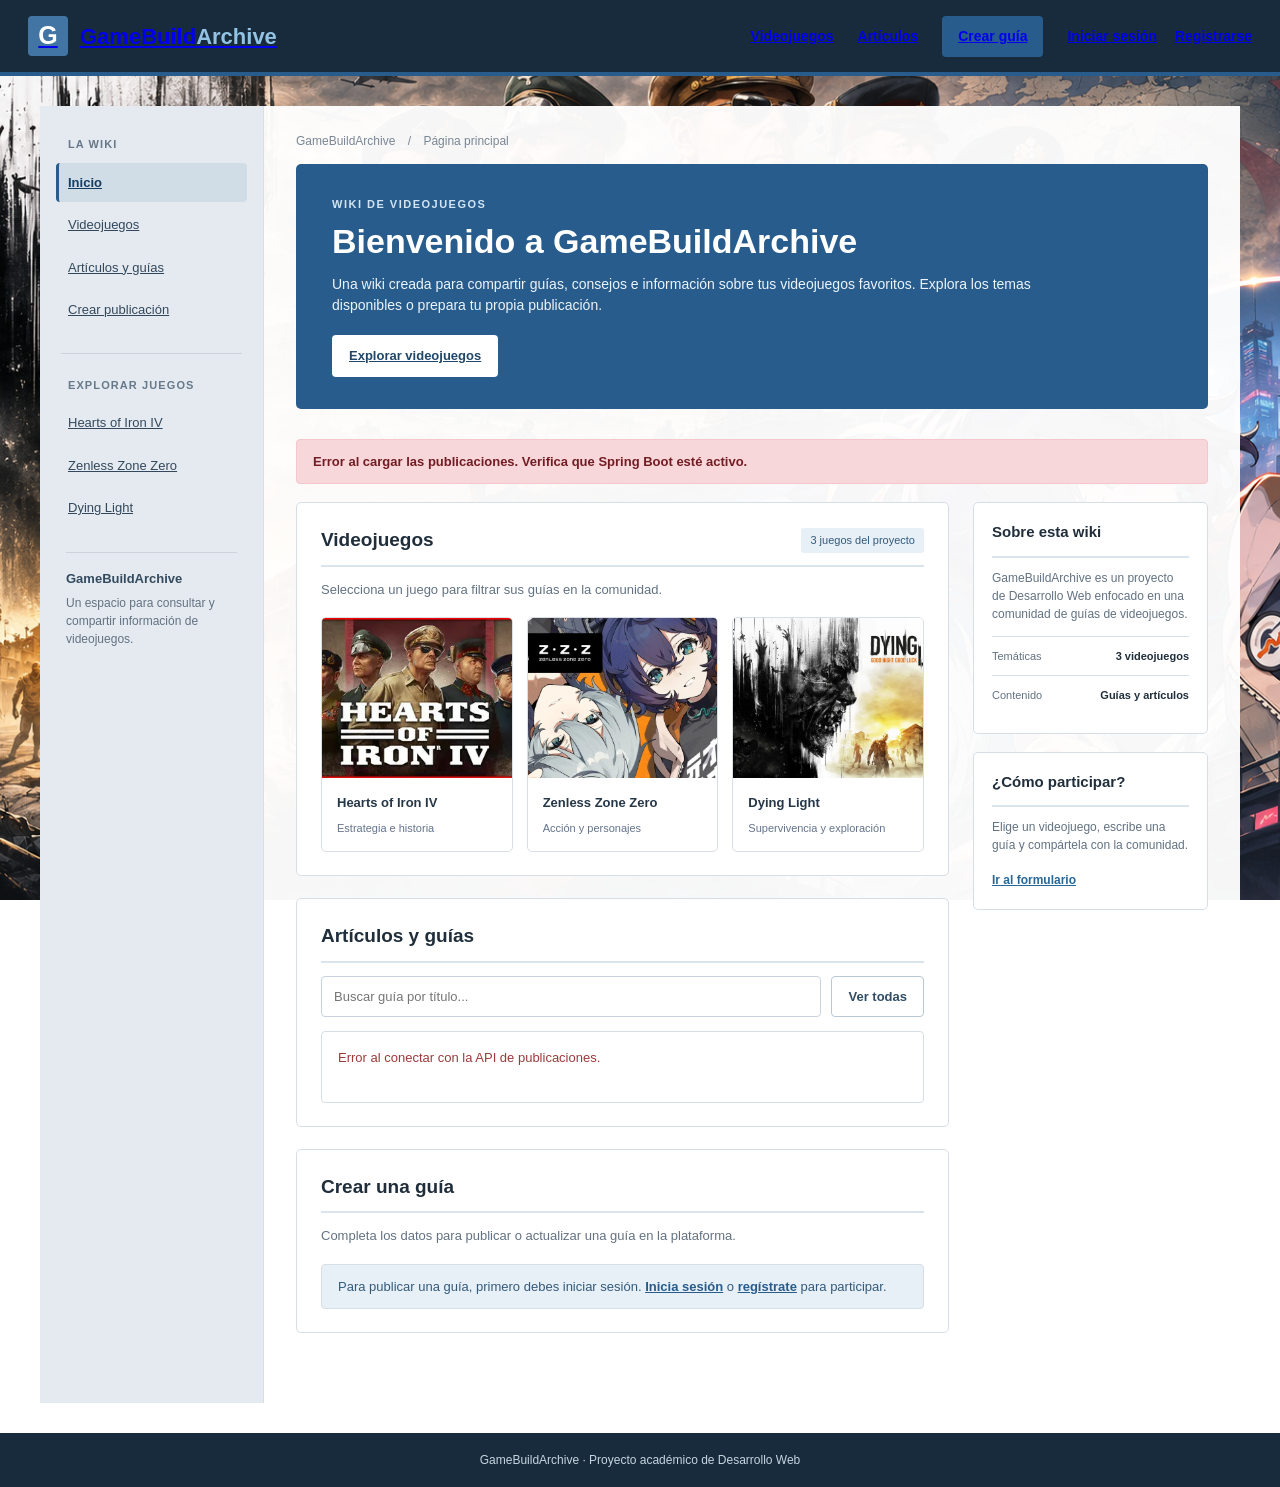
<file: frontend/index.html>
<!DOCTYPE html>
<html lang="es">
<head>
  <meta charset="UTF-8">
  <meta name="viewport" content="width=device-width, initial-scale=1.0">
  <meta name="description" content="GameBuildArchive, wiki y comunidad de guías de videojuegos.">
  <title>GameBuildArchive | Wiki de videojuegos</title>
  <link rel="stylesheet" href="css/styles.css">
</head>
<body>
  <header class="cabecera" id="inicio">
    <div class="cabecera-interior">
      <a class="logo" href="#inicio" aria-label="GameBuildArchive, inicio">
        <span class="logo-cuadro" aria-hidden="true">G</span>
        <span>GameBuild<span class="logo-resaltado">Archive</span></span>
      </a>
      <nav class="enlaces-superiores" aria-label="Navegación superior">
        <a href="#videojuegos">Videojuegos</a>
        <a href="#articulos">Artículos</a>
        <a class="enlace-contribuir" href="#crear-guia">Crear guía</a>
        <span class="zona-sesion" id="zona-sesion"></span>
      </nav>
    </div>
  </header>

  <div class="estructura">
    <aside class="barra-lateral" aria-label="Menú de la wiki">
      <p class="lateral-titulo">LA WIKI</p>
      <nav class="menu-lateral" aria-label="Secciones">
        <a href="#inicio" class="seleccionado">Inicio</a>
        <a href="#videojuegos">Videojuegos</a>
        <a href="#articulos">Artículos y guías</a>
        <a href="#crear-guia">Crear publicación</a>
      </nav>
      <div class="separador-lateral"></div>
      <p class="lateral-titulo">EXPLORAR JUEGOS</p>
      <nav class="menu-lateral" aria-label="Juegos disponibles">
        <a href="#hoi4">Hearts of Iron IV</a>
        <a href="#zzz">Zenless Zone Zero</a>
        <a href="#dyinglight">Dying Light</a>
      </nav>
      <div class="nota-lateral">
        <strong>GameBuildArchive</strong>
        <p>Un espacio para consultar y compartir información de videojuegos.</p>
      </div>
    </aside>

    <main class="principal">
      <div class="ruta">GameBuildArchive <span aria-hidden="true">/</span> Página principal</div>
      <section class="bienvenida" aria-labelledby="titulo-inicio">
        <p class="sobretitulo">WIKI DE VIDEOJUEGOS</p>
        <h1 id="titulo-inicio">Bienvenido a GameBuildArchive</h1>
        <p>Una wiki creada para compartir guías, consejos e información sobre tus videojuegos favoritos. Explora los temas disponibles o prepara tu propia publicación.</p>
        <a class="boton boton-claro" href="#videojuegos">Explorar videojuegos</a>
      </section>

      <!-- Contenedor dinámico para errores y confirmaciones HTTP -->
      <div id="alerta-sistema" class="alerta-oculta" role="alert" aria-live="polite"></div>

      <div class="columnas-contenido">
        <div class="contenido-central">
          <section class="seccion" id="videojuegos" aria-labelledby="titulo-videojuegos">
            <div class="encabezado-seccion">
              <h2 id="titulo-videojuegos">Videojuegos</h2>
              <span class="etiqueta-simple">3 juegos del proyecto</span>
            </div>
            <p class="texto-secundario">Selecciona un juego para filtrar sus guías en la comunidad.</p>
            <div class="tarjetas-juegos">
                <a class="tarjeta-juego" href="#articulos" id="hoi4">
                    <img src="img/hoi4.jpg" alt="Hearts of Iron IV" class="imagen-juego">
                    <span class="tarjeta-cuerpo">
                        <strong>Hearts of Iron IV</strong>
                        <small>Estrategia e historia</small>
                    </span>
                </a>
                <a class="tarjeta-juego" href="#articulos" id="zzz">
                    <img src="img/zzz.jpg" alt="Zenless Zone Zero" class="imagen-juego">
                    <span class="tarjeta-cuerpo">
                        <strong>Zenless Zone Zero</strong>
                        <small>Acción y personajes</small>
                    </span>
                </a>
                <a class="tarjeta-juego" href="#articulos" id="dyinglight">
                    <img src="img/dyinglight.jpg" alt="Dying Light" class="imagen-juego">
                    <span class="tarjeta-cuerpo">
                        <strong>Dying Light</strong>
                        <small>Supervivencia y exploración</small>
                    </span>
                </a>
            </div>
          </section>

          <section class="seccion" id="articulos" aria-labelledby="titulo-articulos">
            <div class="encabezado-seccion"><h2 id="titulo-articulos">Artículos y guías</h2></div>
            <div class="barra-filtros">
              <input type="text" id="filtro-titulo" placeholder="Buscar guía por título...">
              <button type="button" id="btn-limpiar-filtro" class="boton boton-borde">Ver todas</button>
            </div>
            <div class="lista-articulos"></div>
          </section>

          <section class="seccion" id="crear-guia" aria-labelledby="titulo-crear">
            <div class="encabezado-seccion"><h2 id="titulo-crear">Crear una guía</h2></div>
            <p class="texto-secundario">Completa los datos para publicar o actualizar una guía en la plataforma.</p>
            <div id="aviso-sesion" class="aviso-sesion" style="display:none">
              Para publicar una guía, primero debes iniciar sesión. <a href="login.html">Inicia sesión</a> o <a href="registro.html">regístrate</a> para participar.
            </div> 
            <form class="formulario" id="form-publicacion" autocomplete="off">
              <input type="hidden" id="publicacion-id" value="">
              <div class="fila-campos">
                <div class="campo">
                  <label for="titulo">Título de la guía <span aria-hidden="true">*</span></label>
                  <input id="titulo" name="titulo" type="text" maxlength="180" required placeholder="Ej. Guía para principiantes">
                </div>
                <div class="campo">
                  <label for="videojuego">Videojuego <span aria-hidden="true">*</span></label>
                  <select id="videojuego" name="videojuegoId" required>
                    <option value="" selected>Cargando videojuegos...</option>
                  </select>
                </div>
              </div>
              <div class="campo">
                <label for="resumen">Resumen de la guía</label>
                <textarea id="resumen" name="resumen" rows="5" placeholder="Escribe una introducción sobre tu guía..."></textarea>
              </div>
              <div class="acciones-formulario">
                <button type="reset" id="btn-cancelar-edicion" class="boton boton-borde">Limpiar</button>
                <button type="submit" id="btn-submit-publicacion" class="boton boton-oscuro">Publicar guía</button>
              </div>
            </form>
          </section>
        </div>

        <aside class="panel-derecho" aria-label="Información de la comunidad">
          <section class="panel-informativo">
            <h2>Sobre esta wiki</h2>
            <p>GameBuildArchive es un proyecto de Desarrollo Web enfocado en una comunidad de guías de videojuegos.</p>
            <div class="dato-simple"><span>Temáticas</span><strong>3 videojuegos</strong></div>
            <div class="dato-simple"><span>Contenido</span><strong>Guías y artículos</strong></div>
          </section>
          <section class="panel-informativo">
            <h2>¿Cómo participar?</h2>
            <p>Elige un videojuego, escribe una guía y compártela con la comunidad.</p>
            <a class="enlace-texto" href="#crear-guia">Ir al formulario</a>
          </section>
        </aside>
      </div>
    </main>
  </div>

  <footer class="pie">GameBuildArchive · Proyecto académico de Desarrollo Web</footer>
  <script src="js/auth.js"></script>
  <script src="js/app.js"></script>
</body>
</html>
</file>
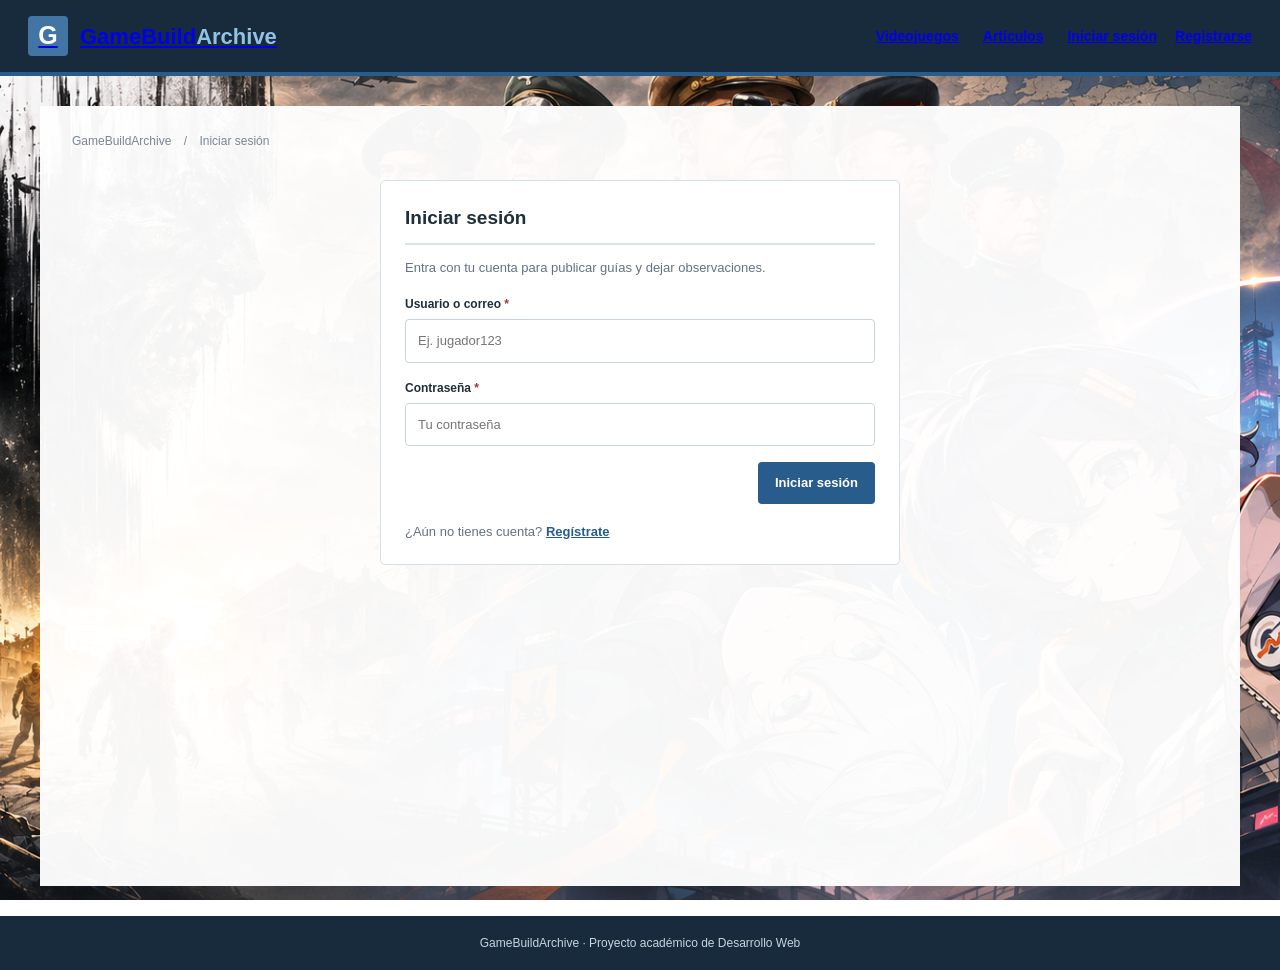
<file: frontend/login.html>
<!DOCTYPE html>
<html lang="es">
 <head>
  <meta charset="UTF-8">
  <meta name="viewport" content="width=device-width, initial-scale=1.0">
  <title>Iniciar sesión | GameBuildArchive</title>
  <link rel="stylesheet" href="css/styles.css">
 </head>
 <body>
  <header class="cabecera">
   <div class="cabecera-interior">
    <a class="logo" href="index.html" aria-label="GameBuildArchive, inicio">
     <span class="logo-cuadro" aria-hidden="true">G</span>
     <span>GameBuild<span class="logo-resaltado">Archive</span></span>
    </a>
    <nav class="enlaces-superiores" aria-label="Navegación superior">
     <a href="index.html#videojuegos">Videojuegos</a>
     <a href="index.html#articulos">Artículos</a>
     <span class="zona-sesion" id="zona-sesion"></span>
    </nav>
   </div>
  </header>

  <div class="estructura estructura-simple">
   <main class="principal">
    <div class="ruta">GameBuildArchive <span aria-hidden="true">/</span> Iniciar sesión</div>
    <div id="alerta-sistema" class="alerta-oculta" role="alert" aria-live="polite"></div>
    <section class="seccion pagina-acceso" aria-labelledby="titulo-login">
     <div class="encabezado-seccion"><h2 id="titulo-login">Iniciar sesión</h2></div>
     <p class="texto-secundario">Entra con tu cuenta para publicar guías y dejar observaciones.</p>
     <form class="formulario" id="form-login" autocomplete="on" novalidate>
      <div class="campo">
       <label for="identificador">Usuario o correo <span aria-hidden="true">*</span></label>
       <input id="identificador" name="identificador" type="text" maxlength="150" required autocomplete="username" placeholder="Ej. jugador123">
        </div>
        <div class="campo">
         <label for="password">Contraseña <span aria-hidden="true">*</span></label>
         <input id="password" name="password" type="password" maxlength="64" required autocomplete="current-password" placeholder="Tu contraseña">
        </div>
        <div class="acciones-formulario">
         <button type="submit" id="btn-login" class="boton boton-oscuro">Iniciar sesión</button>
        </div>
       </form>
         <p class="pie-formulario">¿Aún no tienes cuenta? <a href="registro.html">Regístrate</a></p>
    </section>
   </main>
    </div>
    <footer class="pie">GameBuildArchive · Proyecto académico de Desarrollo Web</footer>
    <script src="js/auth.js"></script>
    <script src="js/login.js"></script>
    </body>
</html>
</file>
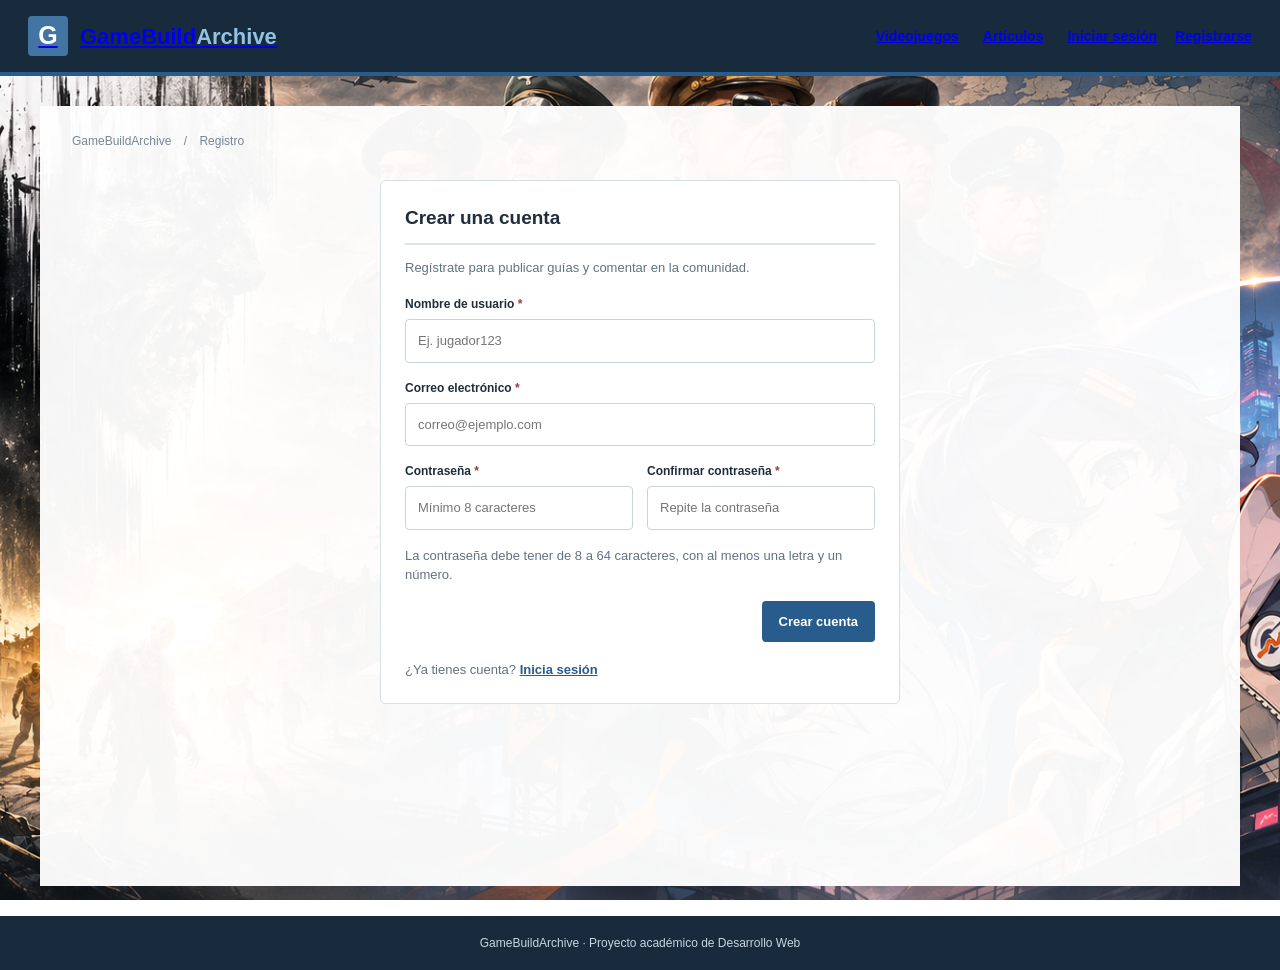
<file: frontend/registro.html>
<!DOCTYPE html>
<html lang="es">
<head>
  <meta charset="UTF-8">
  <meta name="viewport" content="width=device-width, initial-scale=1.0">
  <title>Registro | GameBuildArchive</title>
  <link rel="stylesheet" href="css/styles.css">
</head>
<body>
  <header class="cabecera">
    <div class="cabecera-interior">
      <a class="logo" href="index.html" aria-label="GameBuildArchive, inicio">
        <span class="logo-cuadro" aria-hidden="true">G</span>
        <span>GameBuild<span class="logo-resaltado">Archive</span></span>
      </a>
      <nav class="enlaces-superiores" aria-label="Navegación superior">
        <a href="index.html#videojuegos">Videojuegos</a>
        <a href="index.html#articulos">Artículos</a>
        <span class="zona-sesion" id="zona-sesion"></span>
      </nav>
    </div>
  </header>
  <div class="estructura estructura-simple">
    <main class="principal">
      <div class="ruta">GameBuildArchive <span aria-hidden="true">/</span> Registro</div>
      <div id="alerta-sistema" class="alerta-oculta" role="alert" aria-live="polite"></div>
      <section class="seccion pagina-acceso" aria-labelledby="titulo-registro">
        <div class="encabezado-seccion"><h2 id="titulo-registro">Crear una cuenta</h2></div>
        <p class="texto-secundario">Regístrate para publicar guías y comentar en la comunidad.</p>
        <form class="formulario" id="form-registro" autocomplete="off" novalidate>
          <div class="campo">
            <label for="nombre-usuario">Nombre de usuario <span aria-hidden="true">*</span></label>
            <input id="nombre-usuario" name="nombreUsuario" type="text" maxlength="50" required autocomplete="username" placeholder="Ej. jugador123">
          </div>
          <div class="campo">
            <label for="correo">Correo electrónico <span aria-hidden="true">*</span></label>
            <input id="correo" name="correo" type="email" maxlength="150" required autocomplete="email" placeholder="correo@ejemplo.com">
          </div>
          <div class="fila-campos">
            <div class="campo">
              <label for="password">Contraseña <span aria-hidden="true">*</span></label>
              <input id="password" name="password" type="password" minlength="8" maxlength="64" required autocomplete="new-password" placeholder="Mínimo 8 caracteres">
            </div>
            <div class="campo">
              <label for="confirmar-password">Confirmar contraseña <span aria-hidden="true">*</span></label>
              <input id="confirmar-password" name="confirmarPassword" type="password" minlength="8" maxlength="64" required autocomplete="new-password" placeholder="Repite la contraseña">
            </div>
          </div>
          <p class="texto-secundario" style="margin:0;">La contraseña debe tener de 8 a 64 caracteres, con al menos una letra y un número.</p>
          <div class="acciones-formulario">
            <button type="submit" id="btn-registro" class="boton boton-oscuro">Crear cuenta</button>
          </div>
        </form>
        <p class="pie-formulario">¿Ya tienes cuenta? <a href="login.html">Inicia sesión</a></p>
      </section>
    </main>
  </div>
  <footer class="pie">GameBuildArchive · Proyecto académico de Desarrollo Web</footer>
  <script src="js/auth.js"></script>
  <script src="js/registro.js"></script>
</body>
</html>
</file>
<file: frontend/css/styles.css>
:root {
    --fondo: #eef1f4;
    --blanco: #ffffff;
    --texto: #202e3b;
    --secundario: #637282;
    --borde: #d7dfe6;
    --azul: #275c8c;
    --cabecera: #172b3c;
    --lateral: #e4eaf0;
}

* {
    box-sizing: border-box;
}

html {
    scroll-behavior: smooth;
}

body {
    margin: 0;
    background-image: url("../img/fongo-wiki.png");
    background-size: cover;
    background-position: center;
    background-repeat: no-repeat;
    background-attachment: fixed;
    color: var(--texto);
    font-family: Arial, Helvetica, sans-serif;
    line-height: 1.5;
}

button,
input,
textarea,
select {
    font: inherit;
}

button,
a,
input,
select,
textarea {
    -webkit-tap-highlight-color: transparent;
}

a:focus-visible,
button:focus-visible,
input:focus-visible,
select:focus-visible,
textarea:focus-visible {
    outline: 3px solid #75a9d2;
    outline-offset: 2px;
}

.cabecera {
    background: var(--cabecera);
    color: #fff;
    border-bottom: 4px solid var(--azul);
}

.cabecera-interior {
    max-width: 1440px;
    min-height: 72px;
    margin: 0 auto;
    padding: 0 28px;
    display: flex;
    align-items: center;
    justify-content: space-between;
    gap: 25px;
}

.logo {
    display: inline-flex;
    align-items: center;
    gap: 12px;
    font-size: 22px;
    font-weight: 800;
    white-space: nowrap;
}

.logo-cuadro {
    width: 40px;
    height: 40px;
    display: grid;
    place-items: center;
    background: #4275a4;
    color: white;
    font-size: 25px;
    border-radius: 4px;
}

.logo-resaltado {
    color: #93c3e4;
}

.enlaces-superiores {
    display: flex;
    align-items: center;
    gap: 24px;
    font-size: 14px;
    font-weight: bold;
}

.enlaces-superiores a:hover {
    text-decoration: underline;
}

.enlace-contribuir {
    background: var(--azul);
    padding: 10px 16px;
    border-radius: 4px;
}

.estructura {
    display: grid;
    grid-template-columns: 224px minmax(0, 1fr);
    max-width: 1200px;
    margin: 30px auto;
    min-height: calc(100vh - 120px);
    background-color: rgba(255, 255, 255, 0.96);
}


.barra-lateral {
    padding: 30px 16px;
    background: var(--lateral);
    border-right: 1px solid var(--borde);
}

.lateral-titulo {
    margin: 0 0 10px 12px;
    color: #67788a;
    font-size: 11px;
    font-weight: 800;
    letter-spacing: 1.1px;
}

.menu-lateral {
    display: flex;
    flex-direction: column;
    gap: 3px;
}

.menu-lateral a {
    padding: 10px 12px;
    color: #33485c;
    font-size: 13px;
    border-radius: 4px;
}

.menu-lateral a:hover,
.menu-lateral a.seleccionado {
    background: #d0dce6;
    color: #163c61;
}

.menu-lateral a.seleccionado {
    padding-left: 9px;
    font-weight: bold;
    border-left: 3px solid var(--azul);
}

.separador-lateral {
    height: 1px;
    margin: 23px 5px;
    background: #cbd4dd;
}

.nota-lateral {
    margin: 24px 10px 0;
    padding-top: 16px;
    color: var(--secundario);
    font-size: 12px;
    border-top: 1px solid #cbd4dd;
}

.nota-lateral strong {
    display: block;
    color: #344a5d;
    font-size: 13px;
}

.nota-lateral p {
    margin: 6px 0;
}

.principal {
    min-width: 0;
    padding: 26px 32px 48px;
}

.ruta {
    margin-bottom: 14px;
    color: #798694;
    font-size: 12px;
}

.ruta span {
    margin: 0 9px;
}

.bienvenida {
    margin-bottom: 30px;
    padding: 32px 36px;
    background: var(--azul);
    color: #fff;
    border-radius: 5px;
}

.sobretitulo {
    margin: 0 0 8px;
    color: #d2e5f5;
    font-size: 11px;
    font-weight: 800;
    letter-spacing: 1.5px;
}

h1 {
    margin: 0 0 13px;
    font-size: clamp(25px, 3vw, 34px);
    line-height: 1.2;
}

.bienvenida p:not(.sobretitulo) {
    max-width: 720px;
    margin: 0 0 19px;
    color: #edf4fa;
    font-size: 14px;
}

.boton {
    display: inline-block;
    padding: 10px 16px;
    background: white;
    color: #204768;
    font-size: 13px;
    font-weight: bold;
    border: 1px solid transparent;
    border-radius: 4px;
    cursor: pointer;
}

.boton-claro {
    background: #fff;
    color: #204768;
}

.boton-claro:hover {
    background: #e7eff6;
}

.columnas-contenido {
    display: grid;
    grid-template-columns: minmax(0, 1fr) 235px;
    align-items: start;
    gap: 24px;
}

.contenido-central {
    min-width: 0;
}

.seccion {
    margin-bottom: 22px;
    padding: 23px 24px;
    background: #fff;
    border: 1px solid var(--borde);
    border-radius: 5px;
    scroll-margin-top: 18px;
}

.encabezado-seccion {
    display: flex;
    align-items: center;
    justify-content: space-between;
    gap: 12px;
    margin-bottom: 13px;
    padding-bottom: 10px;
    border-bottom: 2px solid #dae4ed;
}

h2 {
    margin: 0;
    font-size: 19px;
}

.etiqueta-simple {
    padding: 4px 9px;
    background: #e7eff7;
    color: #345a7a;
    font-size: 11px;
    border-radius: 3px;
    white-space: nowrap;
}

.texto-secundario {
    margin: 0 0 18px;
    color: var(--secundario);
    font-size: 13px;
}

.tarjetas-juegos {
    display: grid;
    grid-template-columns: repeat(3, minmax(0, 1fr));
    gap: 14px;
}

.tarjeta-juego {
    overflow: hidden;
    display: flex;
    flex-direction: column;
    background: #fff;
    text-decoration: none;
    border: 1px solid #d9dee5;
    border-radius: 5px;
}

.tarjeta-juego:hover {
    border-color: #8a9bad;
}

.bloque-juego {
    min-height: 102px;
    display: grid;
    place-items: center;
    color: white;
    font-size: 26px;
    font-weight: 800;
    letter-spacing: 1px;
}

.bloque-azul {
    background: #385779;
}

.bloque-violeta {
    background: #59477d;
}

.bloque-verde {
    background: #45685c;
}

.imagen-juego {
    width: 100%;
    height: 160px;
    display: block;
    object-fit: cover;
}

.tarjeta-cuerpo {
    display: block;
    padding: 15px;
}

.tarjeta-cuerpo strong {
    display: block;
    margin-bottom: 7px;
    color: #263748;
    font-size: 13px;
}

.tarjeta-cuerpo small {
    display: block;
    color: #64748b;
    font-size: 11px;
}

.lista-articulos {
    border: 1px solid var(--borde);
    border-radius: 4px;
}

.articulo {
    display: flex;
    flex-direction: column;
    align-items: stretch;
    gap: 10px;
    padding: 17px 18px;
}

.articulo + .articulo {
    border-top: 1px solid var(--borde);
}

.categoria-articulo {
    color: #346b99;
    font-size: 11px;
    font-weight: bold;
}

.articulo h3 {
    margin: 3px 0 5px;
    color: #263f55;
    font-size: 15px;
}

.articulo p {
    margin: 0;
    color: var(--secundario);
    font-size: 12px;
}

.panel-derecho {
    display: flex;
    flex-direction: column;
    gap: 18px;
}

.panel-informativo {
    padding: 18px;
    background: var(--blanco);
    border: 1px solid var(--borde);
    border-radius: 5px;
}

.panel-informativo h2 {
    margin-bottom: 11px;
    padding-bottom: 12px;
    font-size: 15px;
    border-bottom: 2px solid #dae4ed;
}

.panel-informativo p {
    margin: 0 0 13px;
    color: var(--secundario);
    font-size: 12px;
}

.dato-simple {
    display: flex;
    align-items: start;
    justify-content: space-between;
    gap: 8px;
    padding: 11px 0;
    font-size: 11px;
    border-top: 1px solid var(--borde);
}

.dato-simple span {
    color: var(--secundario);
}

.dato-simple strong {
    text-align: right;
}

.enlace-texto {
    color: #276797;
    font-size: 12px;
    font-weight: bold;
}

.enlace-texto:hover {
    text-decoration: underline;
}

.formulario {
    display: grid;
    gap: 16px;
}

.fila-campos {
    display: grid;
    grid-template-columns: 1fr 1fr;
    gap: 14px;
}

.campo {
    display: grid;
    gap: 6px;
}

.campo label {
    font-size: 12px;
    font-weight: bold;
}

.campo label span {
    color: #9d3a3a;
}

.campo input,
.campo select,
.campo textarea {
    width: 100%;
    padding: 11px 12px;
    background: white;
    color: var(--texto);
    font-size: 13px;
    border: 1px solid #c8d3dd;
    border-radius: 4px;
}

.campo textarea {
    min-height: 112px;
    resize: vertical;
}

.campo input:focus,
.campo textarea:focus,
.campo select:focus {
    border-color: var(--azul);
}

.acciones-formulario {
    display: flex;
    justify-content: flex-end;
    gap: 10px;
}

.boton-borde {
    background: white;
    color: #324d63;
    border-color: #b8c8d5;
}

.boton-oscuro {
    background: var(--azul);
    color: white;
}

.boton:disabled {
    opacity: 0.5;
    cursor: not-allowed;
}

.pie {
    padding: 18px 24px;
    background: var(--cabecera);
    color: #c6d5df;
    font-size: 12px;
    text-align: center;
}

/* Alertas de confirmación y error */
.alerta-oculta {
    display: none;
}

.alerta {
    margin-bottom: 18px;
    padding: 12px 16px;
    font-size: 13px;
    font-weight: bold;
    border: 1px solid transparent;
    border-radius: 4px;
}

.alerta-exito {
    background: #dff0d8;
    color: #2b542c;
    border-color: #c3e6cb;
}

.alerta-error {
    background: #f8d7da;
    color: #721c24;
    border-color: #f5c6cb;
}

/* Barra de filtros y botones de acción */
.barra-filtros {
    display: flex;
    gap: 10px;
    margin-bottom: 14px;
}

.barra-filtros input {
    flex: 1;
    padding: 8px 12px;
    background: #fff;
    font-size: 13px;
    border: 1px solid #c8d3dd;
    border-radius: 4px;
}

.articulo-cabecera {
    display: flex;
    align-items: flex-start;
    justify-content: space-between;
    gap: 12px;
}

.articulo-acciones {
    display: flex;
    flex-wrap: wrap;
    gap: 8px;
}

.btn-mini {
    padding: 5px 10px;
    background: #f8fafc;
    font-size: 11px;
    font-weight: bold;
    border: 1px solid #c8d3dd;
    border-radius: 3px;
    cursor: pointer;
}

.btn-mini:hover {
    background: #e4eaf0;
}

.btn-peligro {
    color: #9d3a3a;
    border-color: #e2b4b4;
}

.btn-peligro:hover {
    background: #f8d7da;
}

/* Caja de observaciones/comentarios */
.caja-comentarios {
    margin-top: 8px;
    padding-top: 12px;
    font-size: 12px;
    border-top: 1px dashed var(--borde);
}

.lista-comentarios {
    display: grid;
    gap: 6px;
    margin-bottom: 8px;
}

.item-comentario {
    display: flex;
    align-items: center;
    justify-content: space-between;
    padding: 8px 10px;
    background: #f4f7f9;
    border-radius: 4px;
}

.form-comentario {
    display: flex;
    gap: 8px;
}

.form-comentario input {
    flex: 1;
    padding: 6px 10px;
    font-size: 12px;
    border: 1px solid #c8d3dd;
    border-radius: 4px;
}

@media (max-width: 1150px) {
    .columnas-contenido {
        grid-template-columns: minmax(0, 1fr);
    }

    .panel-derecho {
        display: grid;
        grid-template-columns: 1fr 1fr;
    }
}

@media (max-width: 760px) {
    .cabecera-interior {
        flex-direction: column;
        align-items: flex-start;
        gap: 12px;
        padding: 15px;
    }

    .enlaces-superiores {
        flex-wrap: wrap;
        gap: 12px;
        font-size: 12px;
    }

    .estructura {
        grid-template-columns: 1fr;
    }

    .barra-lateral {
        padding: 14px;
        border-right: 0;
        border-bottom: 1px solid var(--borde);
    }

    .barra-lateral .lateral-titulo,
    .barra-lateral .separador-lateral,
    .barra-lateral .nota-lateral {
        display: none;
    }

    .menu-lateral {
        flex-direction: row;
        flex-wrap: wrap;
        gap: 4px;
    }

    .menu-lateral a {
        padding: 7px 9px;
    }

    .menu-lateral a.seleccionado {
        padding-left: 6px;
    }

    .principal {
        padding: 18px 14px 32px;
    }

    .bienvenida {
        padding: 25px 20px;
    }

    .seccion {
        padding: 19px 16px;
    }

    .tarjetas-juegos {
        grid-template-columns: 1fr;
    }

    .panel-derecho {
        grid-template-columns: 1fr;
    }

    .fila-campos {
        grid-template-columns: 1fr;
    }
}

@media (max-width: 700px) {
    .imagen-juego {
        height: 190px;
    }
}

@media (max-width: 370px) {
    .logo {
        font-size: 18px;
    }

    .encabezado-seccion {
        flex-direction: column;
        align-items: flex-start;
    }
}

/* Sesión de usuario, login y registro */
.zona-sesion {
    display: flex;
    align-items: center;
    gap: 18px;
}

.zona-sesion a:hover {
    text-decoration: underline;
}

.sesion-usuario {
    color: #d2e5f5;
    font-weight: normal;
}

.sesion-usuario strong {
    color: #fff;
}

.boton-salir {
    padding: 8px 14px;
    background: transparent;
    color: #fff;
    font-size: 13px;
    font-weight: bold;
    border: 1px solid #4275a4;
    border-radius: 4px;
    cursor: pointer;
}

.boton-salir:hover {
    background: var(--azul);
}

.estructura-simple {
    grid-template-columns: minmax(0, 1fr);
}

.pagina-acceso {
    max-width: 520px;
    margin: 30px auto;
}

.pie-formulario {
    margin: 18px 0 0;
    color: var(--secundario);
    font-size: 13px;
}

.pie-formulario a,
.aviso-sesion a {
    color: var(--azul);
    font-weight: bold;
}

.pie-formulario a:hover,
.aviso-sesion a:hover {
    text-decoration: underline;
}

.aviso-sesion {
    padding: 12px 16px;
    background: #e7eff7;
    color: #345a7a;
    font-size: 13px;
    border: 1px solid var(--borde);
    border-radius: 4px;
}

.autor-articulo {
    display: block;
    margin-bottom: 6px;
    color: var(--secundario);
    font-size: 12px;
}
</file>
